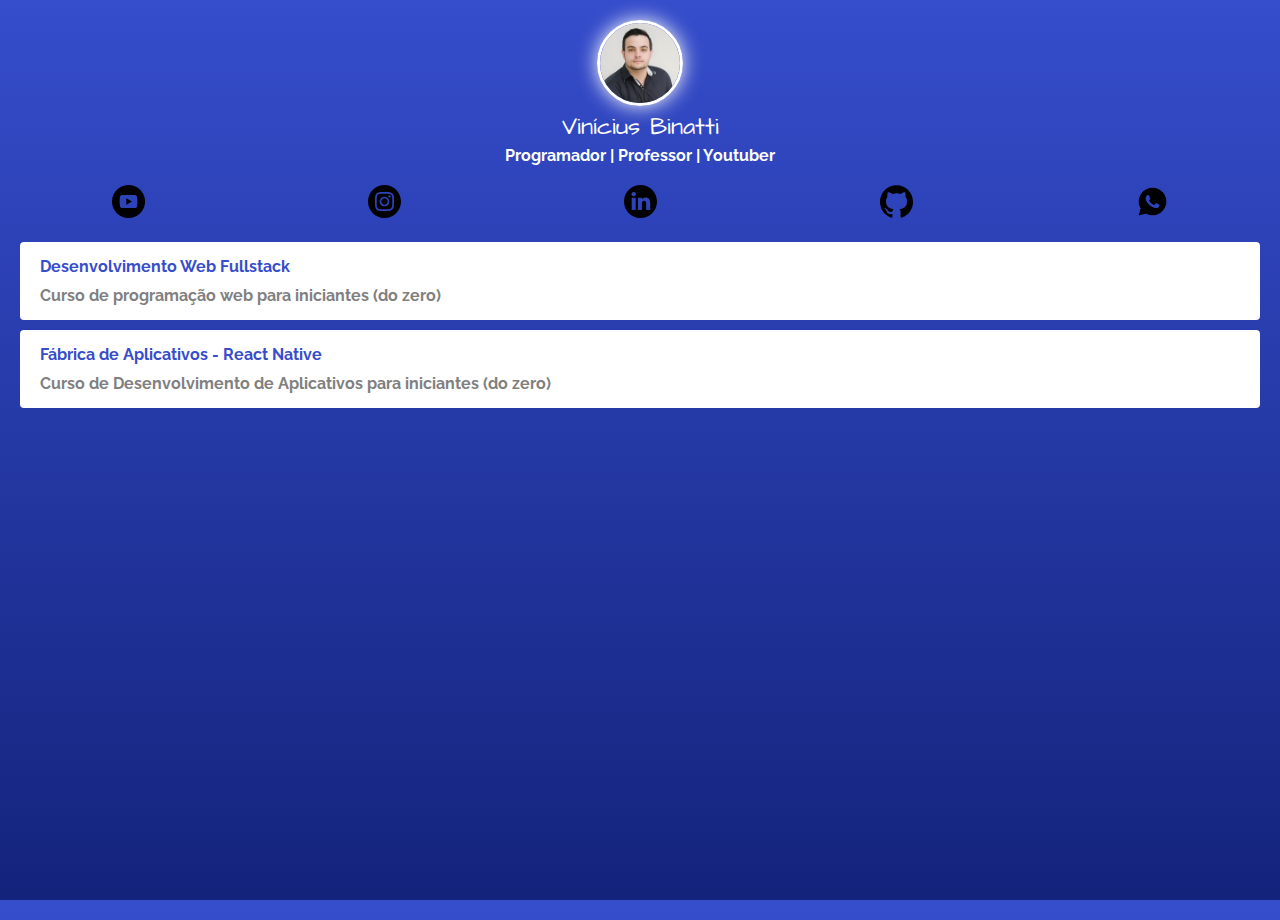
<file: index.html>
<!DOCTYPE html>
<html lang="pt">
<head>
    <meta charset="UTF-8">
    <meta http-equiv="X-UA-Compatible" content="IE=edge">
    <meta name="viewport" content="width=device-width, initial-scale=1.0">
    <title>Linktree</title>
    <link href="https://fonts.googleapis.com/css2?family=Architects+Daughter&family=Raleway&display=swap" rel="stylesheet">
    <link rel="stylesheet" href="css/style.css">
        <!-- Google tag (gtag.js) -->
    <script async src="https://www.googletagmanager.com/gtag/js?id=G-B0TTGJ32YV"></script>
    <script>
    window.dataLayer = window.dataLayer || [];
    function gtag(){window.dataLayer.push(arguments);}
    gtag('js', new Date());

    gtag('config', 'G-B0TTGJ32YV');
    </script>

</head>
<body>
    <div class="profile">
        <img src="img/vinicius.jpg" alt="Vinicius" class="avatar">
        <h1>Vinícius Binatti</h1>
        <h2>Programador | Professor | Youtuber</h2>
    </div>

    <ul class="social">
        <li>
            <a href="https://www.youtube.com/user/ViniciusBinatti" target="_blank">
                <img src="img/youtube.png" alt="youtube">
            </a>  
        </li>
        <li>
            <a href="https://www.instagram.com/viniciusbinatti/" target="_blank">
                <img src="img/insta.svg" alt="instagram">
            </a>
        </li>
        <li>
            <a href="https://www.linkedin.com/in/vin%C3%ADcius-binatti-a8808896/" target="_blank">
                <img src="img/linkedin.svg" alt="linkedin">
            </a>
        </li>
        <li>
            <a href="">
                <img src="img/github.svg" alt="github">
            </a>
        </li>
        <li>
            <a href="https://wa.me/5544999247427" target="_blank">
                <img src="img/whatsapp.png" alt="whatsapp">
            </a>
        </li>
    </ul>

    <ul class="links-list">
        <li>
            <a href="">
                Desenvolvimento Web Fullstack
                <span>Curso de programação web para iniciantes (do zero)</span>
            </a>
        </li>
        <li>
            <a href="">
                Fábrica de Aplicativos - React Native
                <span>Curso de Desenvolvimento de Aplicativos para iniciantes (do zero)</span>
            </a>
        </li>
    </ul>
</body>
</html>
</file>
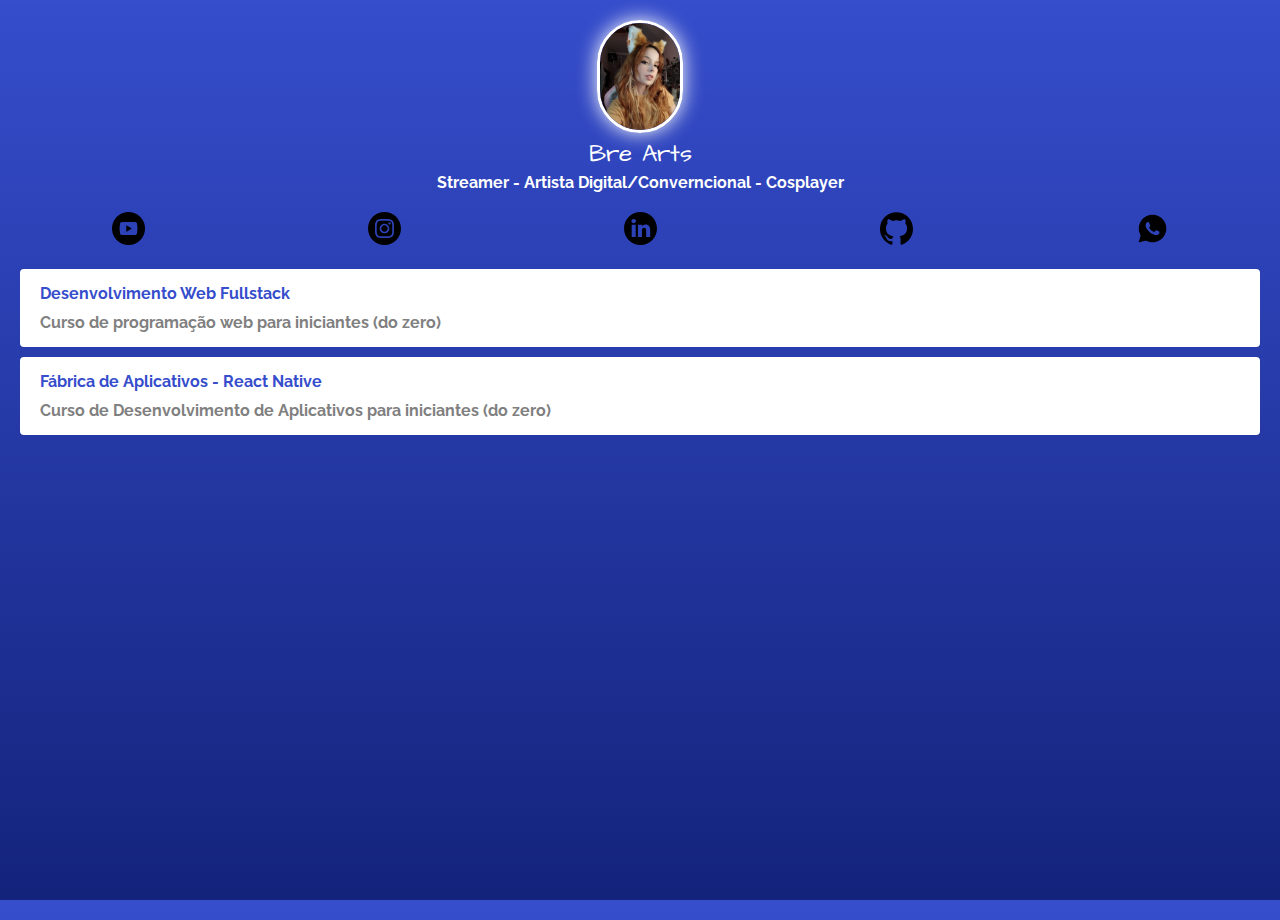
<file: Linktree-brearts/index.html>
<!DOCTYPE html>
<html lang="pt">
<head>
    <meta charset="UTF-8">
    <meta http-equiv="X-UA-Compatible" content="IE=edge">
    <meta name="viewport" content="width=device-width, initial-scale=1.0">
    <title>Linktree-brearts</title>
    <link href="https://fonts.googleapis.com/css2?family=Architects+Daughter&family=Raleway&display=swap" rel="stylesheet">
    <link rel="stylesheet" href="css/style.css">
    

</head>
<body>
    <div class="profile">
        <img src="img/bre.jpg" alt="Imagem da BreArts" class="avatar">
        <h1>Bre Arts</h1>
        <h2>Streamer - Artista Digital/Converncional - Cosplayer </h2>
    </div>

    <ul class="social">
        <li>
            <a href="https://www.youtube.com/user/ViniciusBinatti" target="_blank">
                <img src="img/youtube.png" alt="youtube">
            </a>  
        </li>
        <li>
            <a href="https://www.instagram.com/_brearts" target="_blank">
                <img src="img/insta.svg" alt="instagram">
            </a>
        </li>
        <li>
            <a href="https://www.linkedin.com/in/vin%C3%ADcius-binatti-a8808896/" target="_blank">
                <img src="img/linkedin.svg" alt="linkedin">
            </a>
        </li>
        <li>
            <a href="">
                <img src="img/github.svg" alt="github">
            </a>
        </li>
        <li>
            <a href="https://wa.me/5544999247427" target="_blank">
                <img src="img/whatsapp.png" alt="whatsapp">
            </a>
        </li>
    </ul>

    <ul class="links-list">
        <li>
            <a href="">
                Desenvolvimento Web Fullstack
                <span>Curso de programação web para iniciantes (do zero)</span>
            </a>
        </li>
        <li>
            <a href="">
                Fábrica de Aplicativos - React Native
                <span>Curso de Desenvolvimento de Aplicativos para iniciantes (do zero)</span>
            </a>
        </li>
    </ul>
</body>
</html>
</file>
<file: css/style.css>
*{ /*Conceito aplicavel a todas as "categorias" */
    margin: 0;
    padding: 0;
}


html, body {
    height: 100%;
}

body{
    background: rgb(54,77,204); /*Para fazer o degrade correto, utilizar o site:https://cssgradient.io/  Ele gera o código do degrade automático*/
    background: linear-gradient(180deg, rgba(54,77,204,1) 0%, rgba(19,35,124,1) 100%);
    color: white;
    font-family: 'Raleway', sans-serif;
}

.avatar{
    width: 80px;
    border-radius: 50px;
    border: 3px solid white;
    box-shadow: 0 0 20px white;
}

h1{
    font-family: 'Architects Daughter', cursive;
    font-weight: 100;
    font-size: 24px;
    margin-bottom: 2px;
}

h2{
    font-size: 16px;
}

.profile{
    text-align: center;
    margin-top: 20px;
}

.social{
    display: flex; /*Faz com que todos os filhos fiquem lado a lado*/
    justify-content: space-around; /*funciona somente quando FLEX HABILITADO*/
    list-style: none;
    margin: 20px 0;
}

.social img{
    width: 33px;
}

.links-list{
    list-style: none;
}

.links-list li{
    margin: 10px 20px;
}

.links-list li a{
    background: white;
    padding: 15px 20px;
    display: block; /* o padrão é "inline" por isso fica tudo amontoado, colocando o block ele regulariza*/ 
    border-radius: 4px;
    text-decoration: none; /*remove a linha embaixo do links*/
    color:rgb(54,77,204) ;
    font-weight: bold;
}

.links-list li a span{
    color: grey;
    display: block;
    margin-top: 10px;
}
</file>
<file: Linktree-brearts/css/style.css>
*{ /*Conceito aplicavel a todas as "categorias" */
    margin: 0;
    padding: 0;
}


html, body {
    height: 100%;
}

body{
    background: rgb(54,77,204); /*Para fazer o degrade correto, utilizar o site:https://cssgradient.io/  Ele gera o código do degrade automático*/
    background: linear-gradient(180deg, rgba(54,77,204,1) 0%, rgba(19,35,124,1) 100%);
    color: white;
    font-family: 'Raleway', sans-serif;
}

.avatar{
    width: 80px;
    border-radius: 50px;
    border: 3px solid white;
    box-shadow: 0 0 20px white;
}

h1{
    font-family: 'Architects Daughter', cursive;
    font-weight: 100;
    font-size: 24px;
    margin-bottom: 2px;
}

h2{
    font-size: 16px;
}

.profile{
    text-align: center;
    margin-top: 20px;
}

.social{
    display: flex; /*Faz com que todos os filhos fiquem lado a lado*/
    justify-content: space-around; /*funciona somente quando FLEX HABILITADO*/
    list-style: none;
    margin: 20px 0;
}

.social img{
    width: 33px;
}

.links-list{
    list-style: none;
}

.links-list li{
    margin: 10px 20px;
}

.links-list li a{
    background: white;
    padding: 15px 20px;
    display: block; /* o padrão é "inline" por isso fica tudo amontoado, colocando o block ele regulariza*/ 
    border-radius: 4px;
    text-decoration: none; /*remove a linha embaixo do links*/
    color:rgb(54,77,204) ;
    font-weight: bold;
}

.links-list li a span{
    color: grey;
    display: block;
    margin-top: 10px;
}
</file>
